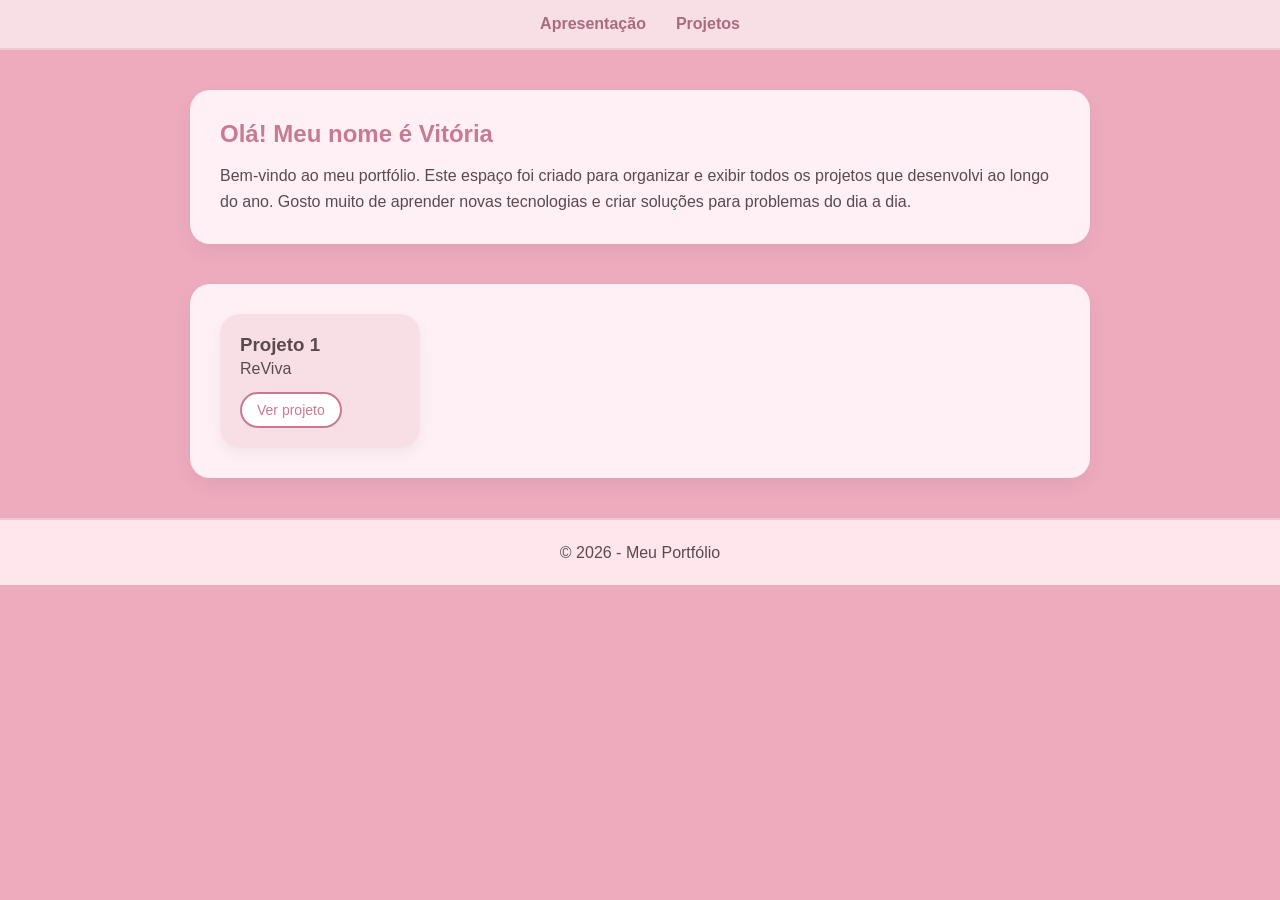
<file: index.html>
<!DOCTYPE html>
<html lang="pt-br">
<head>
    <meta charset="UTF-8">
    <meta name="viewport" content="width=device-width, initial-scale=1.0">
    <title>Meu portifólio</title>
      <link rel="stylesheet" href="style.css">
</head>
<body>
    <header>
        <nav>
            <ul class="menu">
                <li><a href="#sobre">Apresentação</a></li>
                <li><a href="#projetos">Projetos</a></li>
            </ul>
        </nav>
    </header>

    <section id="sobre" class="secao">
        <h1>Olá! Meu nome é Vitória</h1>
        <p>Bem-vindo ao meu portfólio. Este espaço foi criado para organizar e exibir todos os projetos que desenvolvi ao longo do ano. Gosto muito de aprender novas tecnologias e criar soluções para problemas do dia a dia.</p>
    </section>

    <section id="projetos" class="secao">
       <div class="card-projeto">
    <h3>Projeto 1</h3>
    <p>ReViva</p>
    <a href="#" class="btn-projeto">Ver projeto</a>
</div>
       
    </section>


    <footer>
        <p>&copy; 2026 - Meu Portfólio</p>
    </footer>
</body>
</html>
</file>
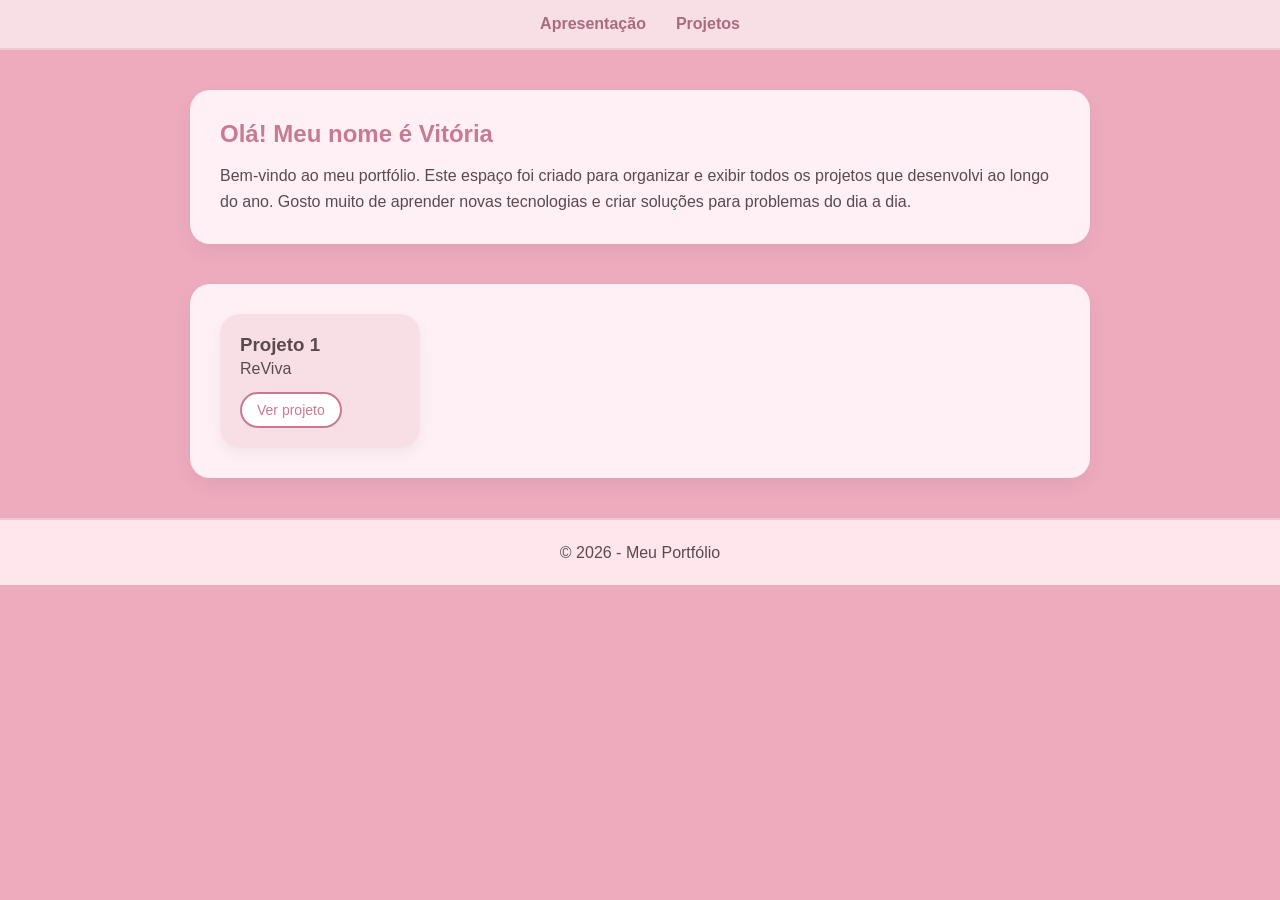
<file: meuportifolio/index.html>
<!DOCTYPE html>
<html lang="pt-br">
<head>
    <meta charset="UTF-8">
    <meta name="viewport" content="width=device-width, initial-scale=1.0">
    <title>Meu portifólio</title>
      <link rel="stylesheet" href="style.css">
</head>
<body>
    <header>
        <nav>
            <ul class="menu">
                <li><a href="#sobre">Apresentação</a></li>
                <li><a href="#projetos">Projetos</a></li>
            </ul>
        </nav>
    </header>

    <section id="sobre" class="secao">
        <h1>Olá! Meu nome é Vitória</h1>
        <p>Bem-vindo ao meu portfólio. Este espaço foi criado para organizar e exibir todos os projetos que desenvolvi ao longo do ano. Gosto muito de aprender novas tecnologias e criar soluções para problemas do dia a dia.</p>
    </section>

    <section id="projetos" class="secao">
       <div class="card-projeto">
    <h3>Projeto 1</h3>
    <p>ReViva</p>
    <a href="#" class="btn-projeto">Ver projeto</a>
    </div>
       
    </section>


    <footer>
        <p>&copy; 2026 - Meu Portfólio</p>
    </footer>
</body>
</html>
</file>
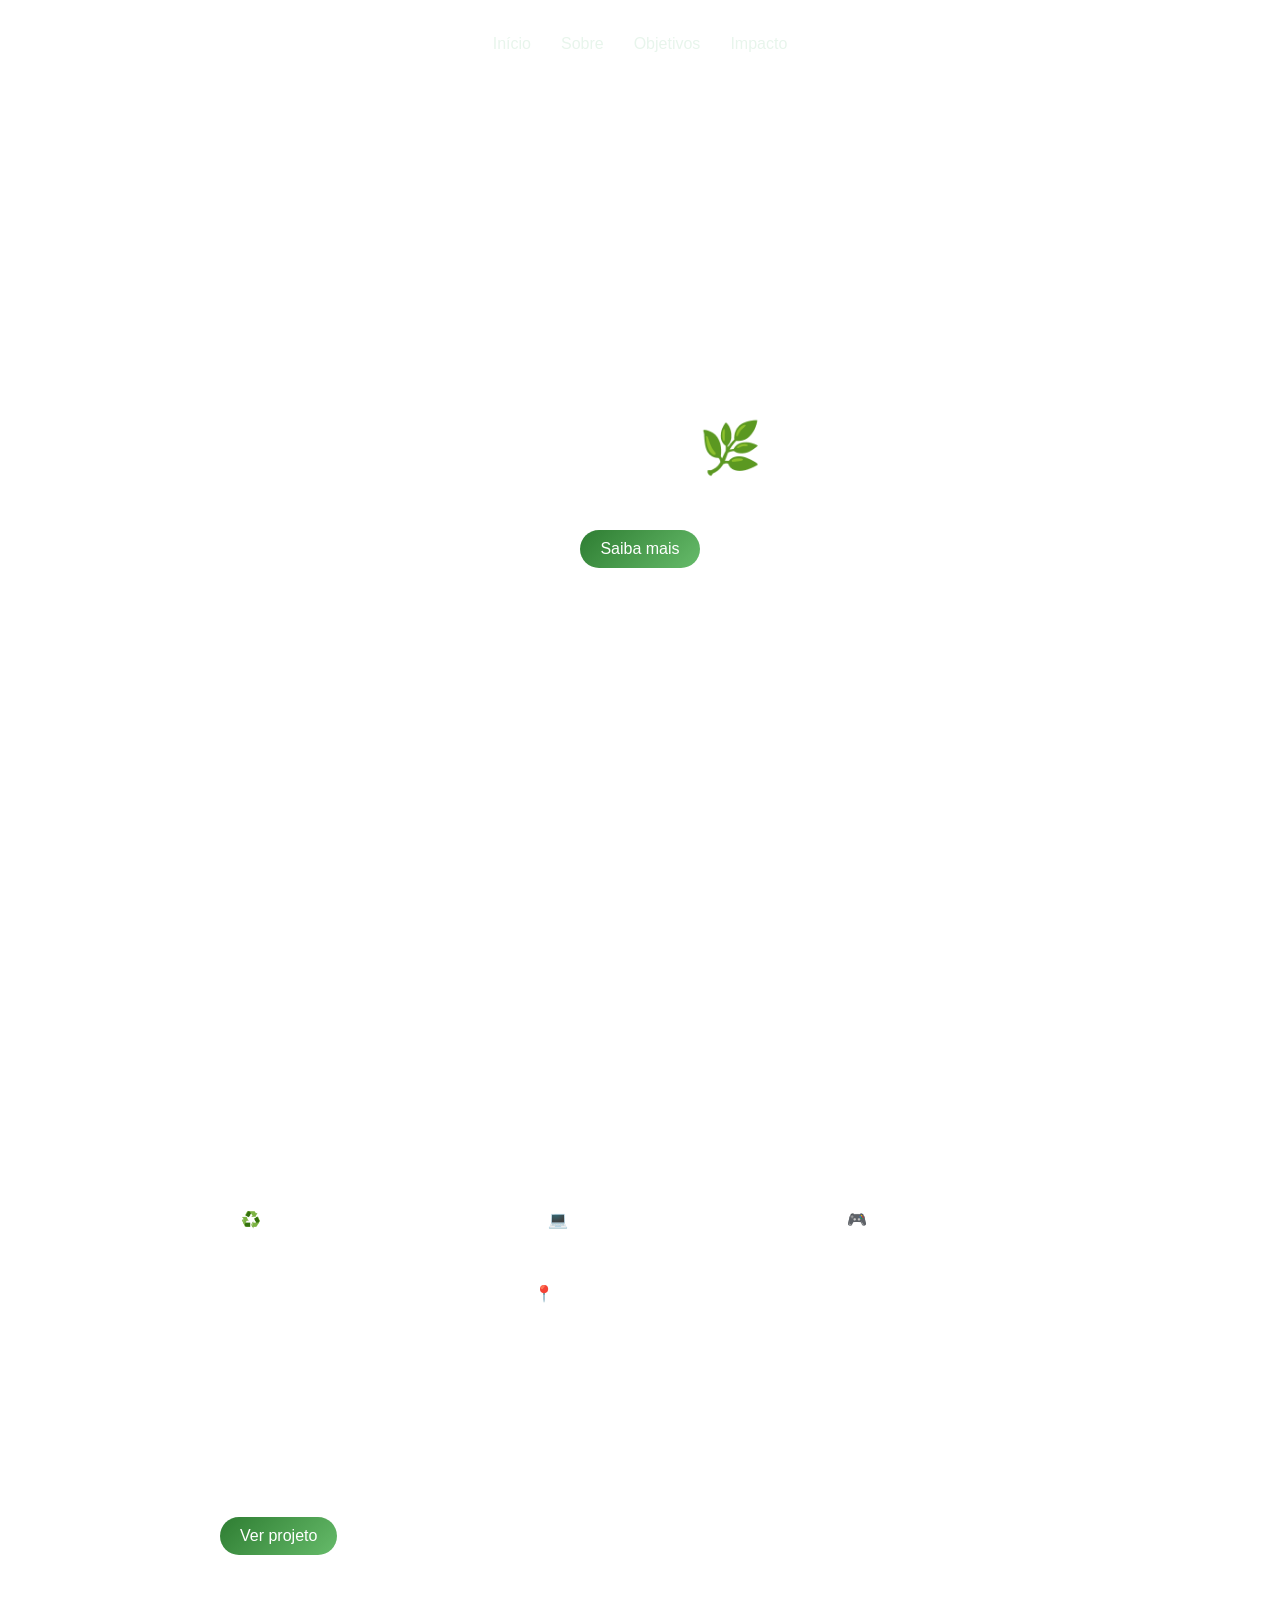
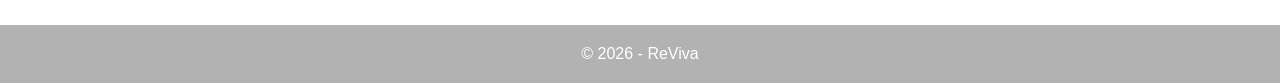
<file: ReViva/index.html>
<!DOCTYPE html>
<html lang="pt-br">
<head>
    <meta charset="UTF-8">
    <meta name="viewport" content="width=device-width, initial-scale=1.0">
    <title>ReViva</title>
    <link rel="stylesheet" href="style.css">
</head>
<body>

<!-- NAV -->
<header>
    <nav class="menu">
        <a href="#inicio">Início</a>
        <a href="#sobre">Sobre</a>
        <a href="#objetivos">Objetivos</a>
        <a href="#impacto">Impacto</a>
    </nav>
</header>

<!-- HERO -->
<section id="inicio" class="hero">
    <div class="hero-box">
        <h1>ReViva 🌿</h1>
        <p>Transformando reciclagem em impacto social</p>
        <a href="#sobre" class="btn">Saiba mais</a>
    </div>
</section>

<!-- SOBRE -->
<section id="sobre" class="secao">
    <h2>Sobre o Projeto</h2>
    <p>
        O projeto ReViva foi criado por Luiza Helena Wojahn e Vitória Heck Soder.
        Ele tem como objetivo incentivar a reciclagem e a doação de eletrônicos,
        promovendo sustentabilidade e inclusão digital.
    </p>
</section>

<!-- OBJETIVOS -->
<section id="objetivos" class="secao">
    <h2>Objetivos</h2>

    <div class="cards">
        <div class="card">♻️ Incentivar o descarte correto</div>
        <div class="card">💻 Doação de eletrônicos</div>
        <div class="card">🎮 Sistema de pontos</div>
        <div class="card">📍 Conectar pontos de coleta</div>
    </div>
</section>

<!-- IMPACTO -->
<section id="impacto" class="secao">
    <h2>Impacto Esperado</h2>
    <p>
        O ReViva busca reduzir o descarte inadequado de resíduos e aumentar o
        engajamento da população em práticas sustentáveis. Além disso, promove
        inclusão digital ao levar tecnologia para comunidades carentes.
    </p>

    <a href="#" class="btn">Ver projeto</a>
</section>

<!-- FOOTER -->
<footer>
    <p>© 2026 - ReViva</p>
</footer>

</body>
</html>
</file>
<file: style.css>
/* Reset básico */
* {
    margin: 0;
    padding: 0;
    box-sizing: border-box;
    font-family: 'Segoe UI', sans-serif;
}

/* Fundo geral */
body {
    background-color: #edabbe;
    color: #5a4a4f;
}

/* Header */
header {
    background-color: #f8dfe6;
    padding: 15px 0;
    border-bottom: 2px solid #f3c7d3;
}

.menu {
    display: flex;
    justify-content: center;
    list-style: none;
    gap: 30px;
}

.menu a {
    text-decoration: none;
    color: #a86c7d;
    font-weight: 600;
    transition: 0.3s;
}

.menu a:hover {
    color: #d48fa3;
}

/* Seções */
.secao {
    max-width: 900px;
    margin: 40px auto;
    padding: 30px;
    background-color: #fff0f5;
    border-radius: 20px;
    box-shadow: 0 8px 20px rgba(0, 0, 0, 0.05);
}

/* Títulos */
h1, h2 {
    color: #c97a91;
    margin-bottom: 15px;
}

/* Texto */
p {
    line-height: 1.6;
}

/* Projetos */
.lista-projetos {
    display: flex;
    gap: 20px;
    flex-wrap: wrap;
}

/* Card */
.card-projeto {
    background-color: #f8dfe6;
    padding: 20px;
    border-radius: 20px;
    width: 200px;
    transition: 0.3s;
    box-shadow: 0 6px 15px rgba(0,0,0,0.05);
}
.btn-projeto {
    display: inline-block;
    margin-top: 10px;
    padding: 8px 15px;
    background-color: #ffffff;
    color: #c97a91;
    text-decoration: none;
    border-radius: 20px;
    font-size: 14px;
    border: 2px solid #c97a91;
    transition: 0.3s;
}

/* efeito hover */
.btn-projeto:hover {
    background-color: #c97a91;
    color: white;
}

.card-projeto:hover {
    transform: translateY(-5px);
    background-color: #f3c7d3;
}

/* Footer */
footer {
    text-align: center;
    padding: 20px;
    background-color: #ffe5ec;
    margin-top: 40px;
    border-top: 2px solid #f3c7d3;
}
</file>
<file: meuportifolio/style.css>
/* Reset básico */
* {
    margin: 0;
    padding: 0;
    box-sizing: border-box;
    font-family: 'Segoe UI', sans-serif;
}

/* Fundo geral */
body {
    background-color: #edabbe;
    color: #5a4a4f;
}

/* Header */
header {
    background-color: #f8dfe6;
    padding: 15px 0;
    border-bottom: 2px solid #f3c7d3;
}

.menu {
    display: flex;
    justify-content: center;
    list-style: none;
    gap: 30px;
}

.menu a {
    text-decoration: none;
    color: #a86c7d;
    font-weight: 600;
    transition: 0.3s;
}

.menu a:hover {
    color: #d48fa3;
}

/* Seções */
.secao {
    max-width: 900px;
    margin: 40px auto;
    padding: 30px;
    background-color: #fff0f5;
    border-radius: 20px;
    box-shadow: 0 8px 20px rgba(0, 0, 0, 0.05);
}

/* Títulos */
h1, h2 {
    color: #c97a91;
    margin-bottom: 15px;
}

/* Texto */
p {
    line-height: 1.6;
}

/* Projetos */
.lista-projetos {
    display: flex;
    gap: 20px;
    flex-wrap: wrap;
}

/* Card */
.card-projeto {
    background-color: #f8dfe6;
    padding: 20px;
    border-radius: 20px;
    width: 200px;
    transition: 0.3s;
    box-shadow: 0 6px 15px rgba(0,0,0,0.05);
}
.btn-projeto {
    display: inline-block;
    margin-top: 10px;
    padding: 8px 15px;
    background-color: #ffffff;
    color: #c97a91;
    text-decoration: none;
    border-radius: 20px;
    font-size: 14px;
    border: 2px solid #c97a91;
    transition: 0.3s;
}

/* efeito hover */
.btn-projeto:hover {
    background-color: #c97a91;
    color: white;
}

.card-projeto:hover {
    transform: translateY(-5px);
    background-color: #f3c7d3;
}

/* Footer */
footer {
    text-align: center;
    padding: 20px;
    background-color: #ffe5ec;
    margin-top: 40px;
    border-top: 2px solid #f3c7d3;
}
</file>
<file: ReViva/style.css>
/* Reset */
* {
    margin: 0;
    padding: 0;
    box-sizing: border-box;
    font-family: 'Poppins', sans-serif;
}

/* Fundo */
body {
    background: url('https://images.unsplash.com/photo-1497250681960-ef046c08a56e') no-repeat center/cover;
    color: white;
}

/* MENU */
header {
    display: flex;
    justify-content: center;
    padding: 20px;
}

.menu {
    display: flex;
    gap: 30px;
    padding: 15px 40px;

    background: rgba(255,255,255,0.1);
    backdrop-filter: blur(10px);
    border-radius: 30px;
}

.menu a {
    text-decoration: none;
    color: #e8f5ec;
    transition: 0.3s;
}

.menu a:hover {
    color: #a5d6a7;
}

/* HERO */
.hero {
    height: 90vh;
    display: flex;
    justify-content: center;
    align-items: center;
}

.hero-box {
    text-align: center;
    padding: 40px;

    background: rgba(255,255,255,0.1);
    backdrop-filter: blur(15px);
    border-radius: 25px;
}

.hero h1 {
    font-size: 50px;
}

.hero p {
    margin: 10px 0;
}

/* BOTÃO */
.btn {
    display: inline-block;
    margin-top: 15px;
    padding: 10px 20px;

    background: linear-gradient(135deg, #2e7d32, #66bb6a);
    border-radius: 30px;
    text-decoration: none;
    color: white;
    transition: 0.3s;
}

.btn:hover {
    background: linear-gradient(135deg, #1b5e20, #43a047);
}

/* SEÇÕES */
.secao {
    max-width: 900px;
    margin: 40px auto;
    padding: 30px;

    background: rgba(255,255,255,0.1);
    backdrop-filter: blur(10px);
    border-radius: 25px;
}

h2 {
    margin-bottom: 15px;
}

/* CARDS */
.cards {
    display: flex;
    gap: 15px;
    flex-wrap: wrap;
}

.card {
    flex: 1;
    min-width: 200px;
    padding: 20px;
    border-radius: 20px;

    background: rgba(255,255,255,0.15);
    text-align: center;
    transition: 0.3s;
}

.card:hover {
    transform: translateY(-5px);
}

/* FOOTER */
footer {
    text-align: center;
    padding: 20px;
    margin-top: 40px;

    background: rgba(0,0,0,0.3);
}
</file>
